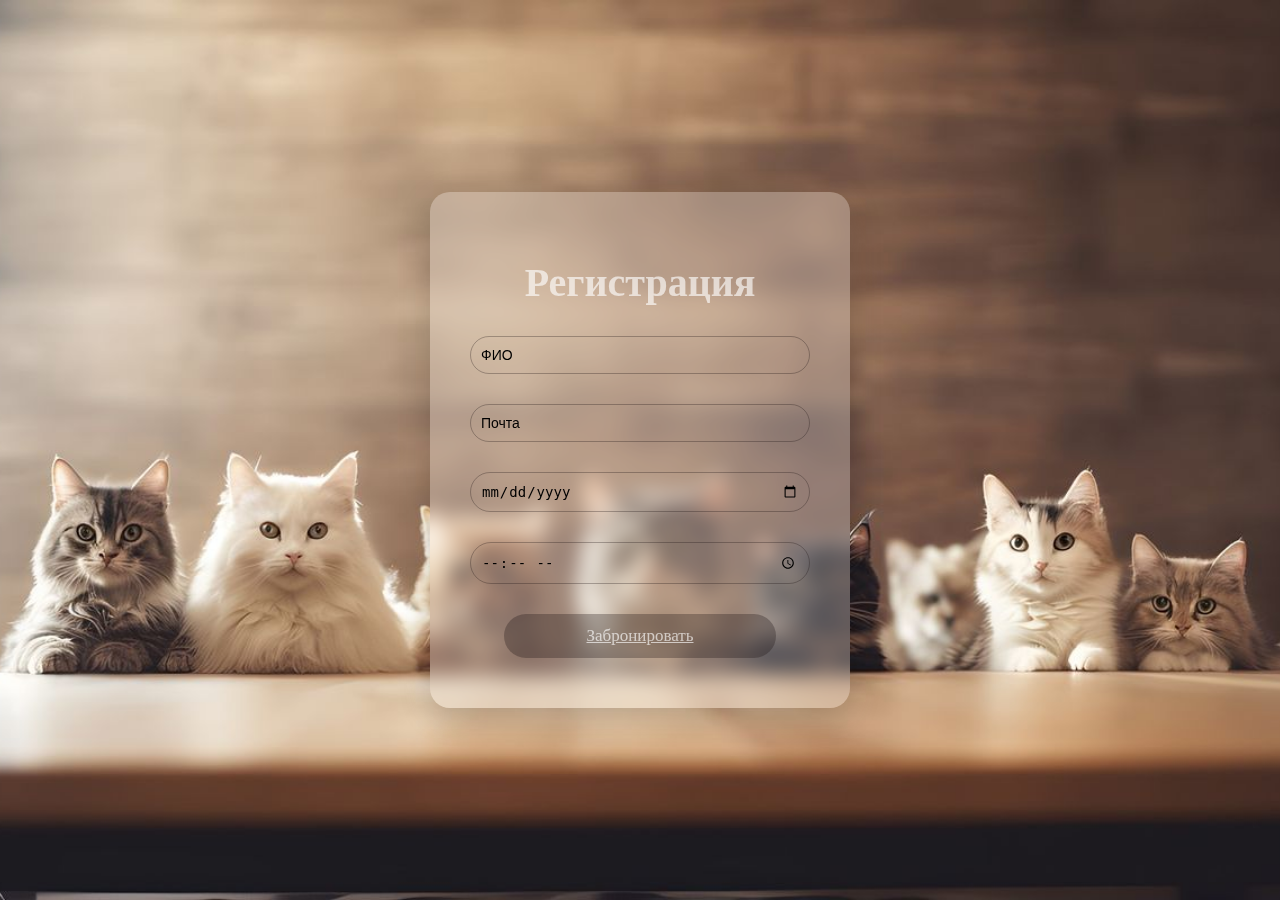
<file: reservation.html>
<!DOCTYPE html>
<html lang="en">
<head>
    <meta charset="UTF-8">
    <meta name="viewport" content="width=device-width, initial-scale=1.0">
    <title>Document</title>
    <link rel="stylesheet" href="style_re.css">
</head>
    <div class = "wrapper">
        <h1>Регистрация</h1>
        <div class="inputbox">
            <input type="text" placeholder="ФИО" required>
        </div>
        <div class="inputbox">
            <input type="email" placeholder="Почта" required>
        </div>
        <div class="inputbox">
            <input type="date" placeholder="Дата бронирования" required>
        </div>
        <div class="inputbox">
            <input type="time" placeholder="Время бронирования" required>
        </div>
        <a href="index.html" class="back">Забронировать</a>
    </div>
</body>
</html>
</file>
<file: style_re.css>
* {
    box-sizing: border-box;
}
body{
    display: flex;
    justify-content: center;
    align-items: center;
    min-height: 100vh;
    margin: 0;
    background-image: url('imag/f0fb6d36676eb016ed597fea1530518a.jpg');
    background-size: cover;
    background-position: center;
}
.wrapper {
    width: 420px;
    padding: 40px;
    background: rgba(255, 255, 255, 0.25);  
    backdrop-filter: blur(10px); 
    border-radius: 20px;
    box-shadow: 0 8px 32px rgba(0, 0, 0, 0.2); 
    color: #333;
}
.wrapper h1{
    font-size: 40px;
    text-align: center;
    color: rgba(255, 255, 255, 0.637);
}
.wrapper .inputbox{
    width: 100%;
    margin: 30px 0;

}
.inputbox input{
    width: 100%;
    height: 100%;
    padding: 10px 10px;  
    background: transparent;
    border: 1px solid #1f13154d;
    border-radius: 40px;
    font-size: 14px;  
    outline: none;
}


.inputbox input::placeholder{
    color:black;
}
a.back{
    display: block;
    text-align: center;
    width: 80%;
    padding: 12px;
    margin: 10px auto;
    border: none;
    border-radius: 40px;
    background: #1f13154d;
    color: rgba(255, 255, 255, 0.637);
    font-size: 17px;
    cursor: pointer;
    transition: 0.3s;
}
a.back:hover {
    background:rgba(0, 0, 0, 0.719);
}
</file>
